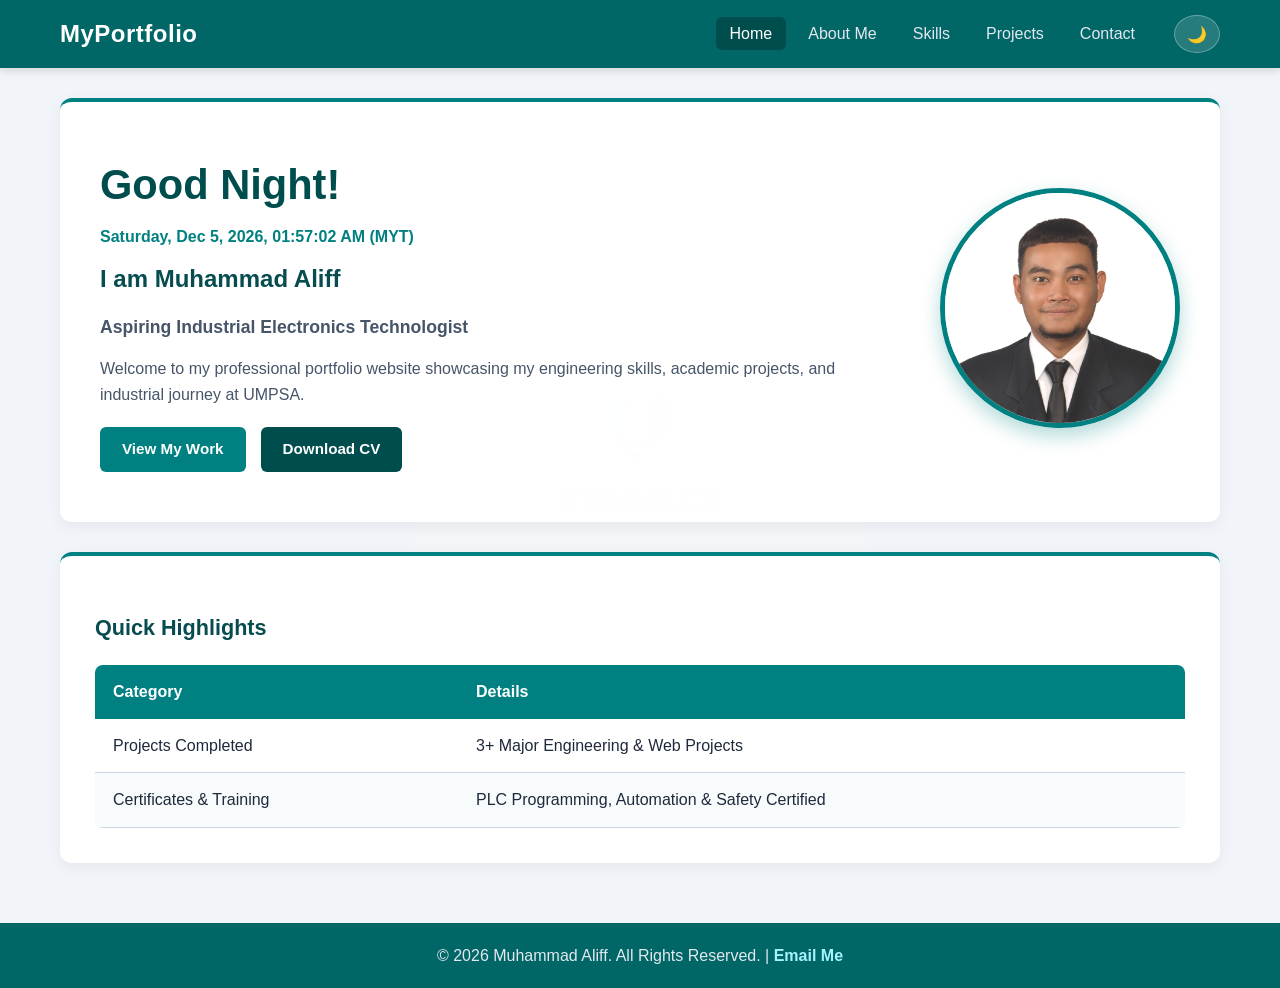
<file: index.html>
<!DOCTYPE html>
<html lang="en">
<head>
    <meta charset="UTF-8">
    <meta name="viewport" content="width=device-width, initial-scale=1.0">
    <title>Home - Muhammad Aliff Portfolio</title>
    <link rel="stylesheet" href="css/style.css">
</head>
<body>

    <!-- Header & Navigation Bar -->
    <header>
        <nav class="navbar">
            <div class="logo">MyPortfolio</div>
            <div class="nav-right">
                <ul class="nav-links">
                    <li><a href="index.html" class="active">Home</a></li>
                    <li><a href="about.html">About Me</a></li>
                    <li><a href="skills.html">Skills</a></li>
                    <li><a href="projects.html">Projects</a></li>
                    <li><a href="contact.html">Contact</a></li>
                </ul>
                <button id="themeToggleBtn" class="theme-toggle-btn" title="Toggle Dark/Light Mode">🌙</button>
            </div>
        </nav>
    </header>

    <!-- Main Content -->
    <main>
        <section class="hero-section">
            <div class="hero-content">
                <h1 id="greeting">Good Evening!</h1>
                <p id="malaysia-datetime" style="font-weight: 600; color: #008080; margin-bottom: 10px;"></p>
                <h2 style="font-size: 1.5rem; color: #074c4f; margin-bottom: 15px;">I am Muhammad Aliff</h2>
                <p class="tagline">Aspiring Industrial Electronics Technologist</p>
                <p class="intro-desc">
                    Welcome to my professional portfolio website showcasing my engineering skills, academic projects, and industrial journey at UMPSA.
                </p>
                <div class="cta-buttons">
                    <a href="projects.html" class="btn btn-primary">View My Work</a>
                    <a href="docs/resume.pdf" class="btn btn-secondary" target="_blank">Download CV</a>
                </div>
            </div>
            <div class="hero-image">
                <img src="images/profile.jpg" alt="Muhammad Aliff Profile Photo">
            </div>
        </section>

        <!-- Quick Highlights Section -->
        <section>
            <h2 style="margin-bottom: 20px; color: #074c4f;">Quick Highlights</h2>
            <table>
                <thead>
                    <tr>
                        <th>Category</th>
                        <th>Details</th>
                    </tr>
                </thead>
                <tbody>
                    <tr>
                        <td style="font-weight: 500;">Projects Completed</td>
                        <td>3+ Major Engineering & Web Projects</td>
                    </tr>
                    <tr>
                        <td style="font-weight: 500;">Certificates & Training</td>
                        <td>PLC Programming, Automation & Safety Certified</td>
                    </tr>
                </tbody>
            </table>
        </section>
    </main>

    <!-- Footer -->
    <footer>
        <p>&copy; <span class="current-year">2026</span> Muhammad Aliff. All Rights Reserved. | <a href="mailto:muhammadaliffmohdrburhan@gmail.com">Email Me</a></p>
        <button id="scrollTopBtn" class="top-btn">&#8593; Top</button>
    </footer>

    <script src="js/script.js"></script>
</body>
</html>
</file>
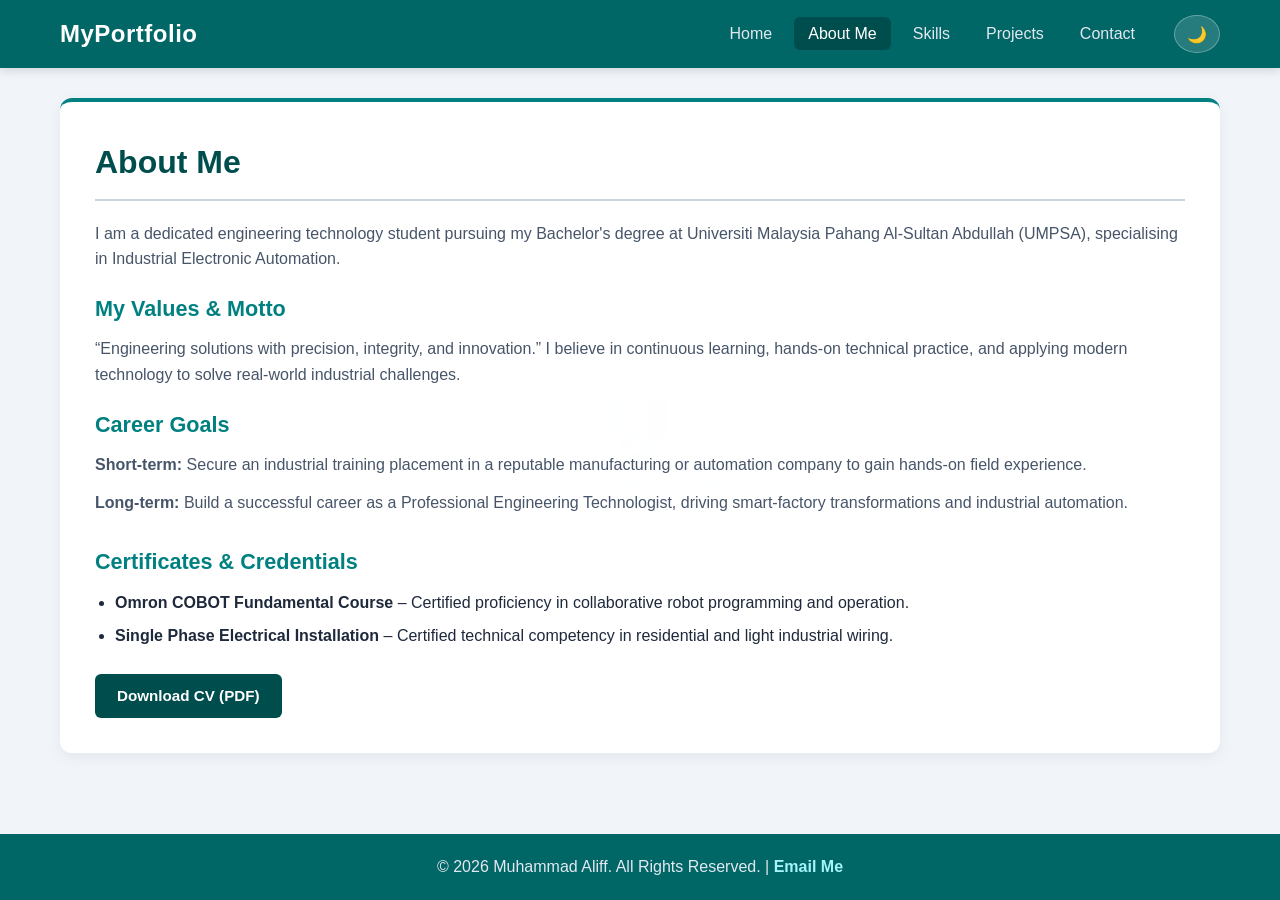
<file: about.html>
<!DOCTYPE html>
<html lang="en">
<head>
    <meta charset="UTF-8">
    <meta name="viewport" content="width=device-width, initial-scale=1.0">
    <title>About Me - Muhammad Aliff Portfolio</title>
    <link rel="stylesheet" href="css/style.css">
</head>
<body>

    <!-- Header & Navigation Bar -->
    <header>
        <nav class="navbar">
            <div class="logo">MyPortfolio</div>
            <div class="nav-right">
                <ul class="nav-links">
                    <li><a href="index.html">Home</a></li>
                    <li><a href="about.html" class="active">About Me</a></li>
                    <li><a href="skills.html">Skills</a></li>
                    <li><a href="projects.html">Projects</a></li>
                    <li><a href="contact.html">Contact</a></li>
                </ul>
                <button id="themeToggleBtn" class="theme-toggle-btn" title="Toggle Dark/Light Mode">🌙</button>
            </div>
        </nav>
    </header>

    <!-- Main Content -->
    <main>
        <section>
            <h1>About Me</h1>
            <p>I am a dedicated engineering technology student pursuing my Bachelor's degree at Universiti Malaysia Pahang Al-Sultan Abdullah (UMPSA), specialising in Industrial Electronic Automation.</p>

            <h2>My Values & Motto</h2>
            <p>“Engineering solutions with precision, integrity, and innovation.” I believe in continuous learning, hands-on technical practice, and applying modern technology to solve real-world industrial challenges.</p>

            <h2>Career Goals</h2>
            <p><strong>Short-term:</strong> Secure an industrial training placement in a reputable manufacturing or automation company to gain hands-on field experience.</p>
            <p><strong>Long-term:</strong> Build a successful career as a Professional Engineering Technologist, driving smart-factory transformations and industrial automation.</p>

            <h2 style="margin-top: 30px;">Certificates & Credentials</h2>
            <ul style="list-style-type: disc; margin-left: 20px;">
                <li><strong>Omron COBOT Fundamental Course</strong> – Certified proficiency in collaborative robot programming and operation.</li>
                <li><strong>Single Phase Electrical Installation</strong> – Certified technical competency in residential and light industrial wiring.</li>
            </ul>

            <div style="margin-top: 25px; display: flex; gap: 15px;">
                <a href="docs/resume.pdf" class="btn btn-secondary" target="_blank">Download CV (PDF)</a>
            </div>
        </section>
    </main>

    <!-- Footer -->
    <footer>
        <p>&copy; <span class="current-year">2026</span> Muhammad Aliff. All Rights Reserved. | <a href="mailto:muhammadaliffmohdrburhan@gmail.com">Email Me</a></p>
    </footer>

    <script src="js/script.js"></script>
</body>
</html>
</file>
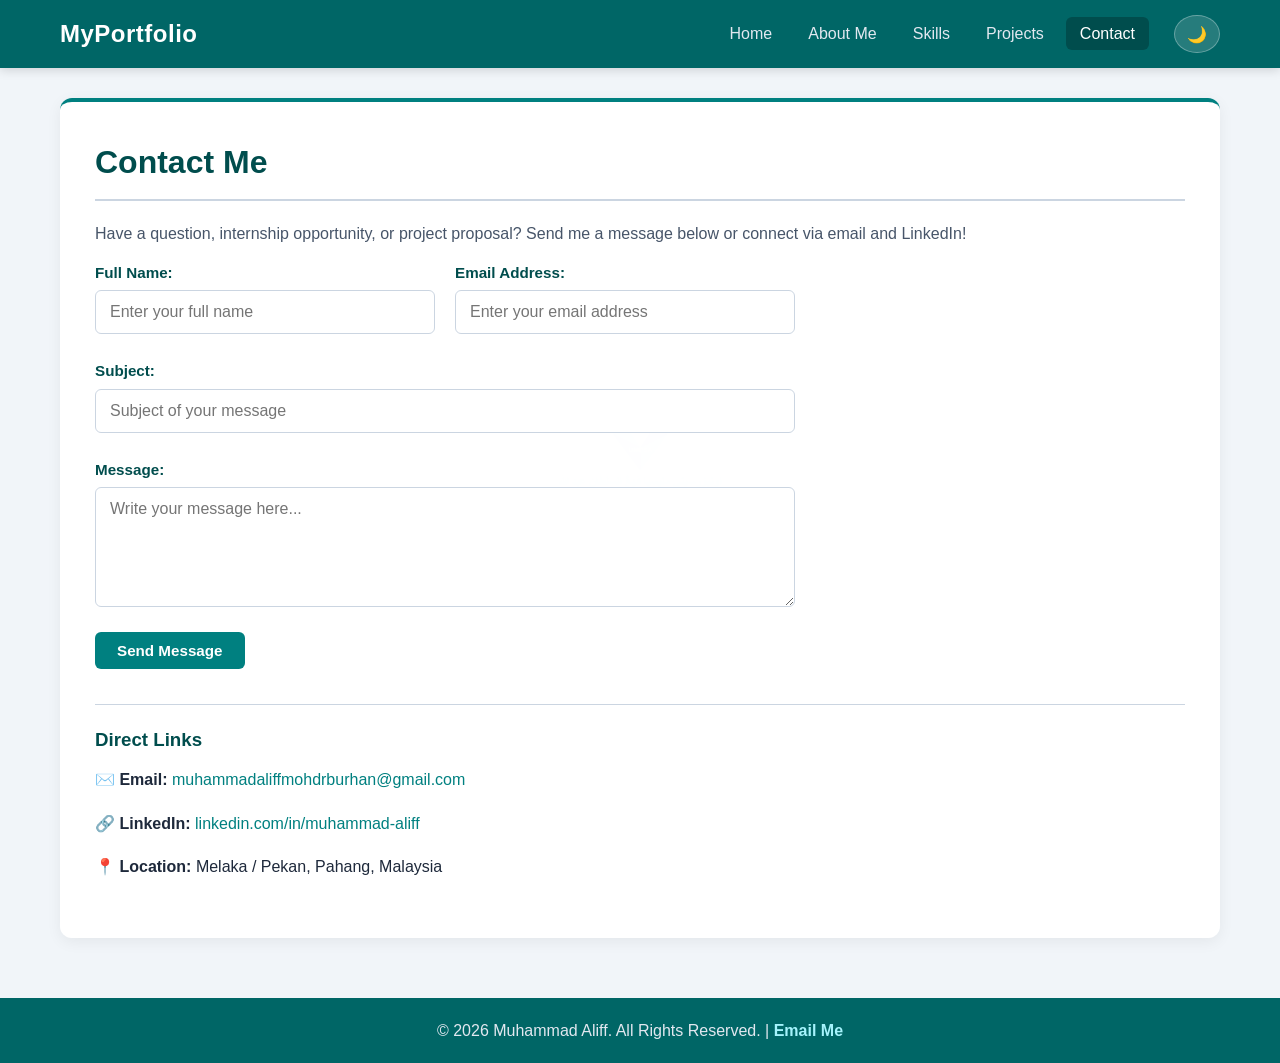
<file: contact.html>
<!DOCTYPE html>
<html lang="en">
<head>
    <meta charset="UTF-8">
    <meta name="viewport" content="width=device-width, initial-scale=1.0">
    <title>Contact - Muhammad Aliff Portfolio</title>
    <link rel="stylesheet" href="css/style.css">
</head>
<body>

    <!-- Header & Navigation Bar -->
    <header>
        <nav class="navbar">
            <div class="logo">MyPortfolio</div>
            <div class="nav-right">
                <ul class="nav-links">
                    <li><a href="index.html">Home</a></li>
                    <li><a href="about.html">About Me</a></li>
                    <li><a href="skills.html">Skills</a></li>
                    <li><a href="projects.html">Projects</a></li>
                    <li><a href="contact.html" class="active">Contact</a></li>
                </ul>
                <button id="themeToggleBtn" class="theme-toggle-btn" title="Toggle Dark/Light Mode">🌙</button>
            </div>
        </nav>
    </header>

    <!-- Main Content -->
    <main>
        <section>
            <h1>Contact Me</h1>
            <p>Have a question, internship opportunity, or project proposal? Send me a message below or connect via email and LinkedIn!</p>

            <!-- Borang Simulasi Tanpa Pautan Luar -->
            <form onsubmit="event.preventDefault(); alert('Thank you! Your message has been sent successfully.');">
                
                <div style="display: flex; gap: 20px;">
                    <div style="flex: 1; display: flex; flex-direction: column; gap: 5px;">
                        <label>Full Name:</label>
                        <input type="text" placeholder="Enter your full name" required>
                    </div>
                    <div style="flex: 1; display: flex; flex-direction: column; gap: 5px;">
                        <label>Email Address:</label>
                        <input type="email" placeholder="Enter your email address" required>
                    </div>
                </div>
                
                <div style="display: flex; flex-direction: column; gap: 5px; margin-top: 10px;">
                    <label>Subject:</label>
                    <input type="text" placeholder="Subject of your message" required>
                </div>

                <div style="display: flex; flex-direction: column; gap: 5px; margin-top: 10px;">
                    <label>Message:</label>
                    <textarea placeholder="Write your message here..." required></textarea>
                </div>

                <button type="submit" class="btn" style="margin-top: 10px; width: fit-content;">Send Message</button>
            </form>

            <div style="margin-top: 35px; border-top: 1px solid var(--border-color); padding-top: 20px;">
                <h3 style="color: #004d4d; margin-bottom: 12px;">Direct Links</h3>
                <ul style="list-style: none; margin-left: 0; display: flex; flex-direction: column; gap: 10px;">
                    <li><strong>✉️ Email:</strong> <a href="mailto:muhammadaliffmohdrburhan@gmail.com" style="color: var(--primary-color); text-decoration: none;">muhammadaliffmohdrburhan@gmail.com</a></li>
                    <li><strong>🔗 LinkedIn:</strong> <a href="https://linkedin.com/in/muhammad-aliff" target="_blank" style="color: var(--primary-color); text-decoration: none;">linkedin.com/in/muhammad-aliff</a></li>
                    <li><strong>📍 Location:</strong> Melaka / Pekan, Pahang, Malaysia</li>
                </ul>
            </div>
        </section>
    </main>

    <!-- Footer -->
    <footer>
        <p>&copy; <span class="current-year">2026</span> Muhammad Aliff. All Rights Reserved. | <a href="mailto:muhammadaliffmohdrburhan@gmail.com">Email Me</a></p>
    </footer>

    <script src="js/script.js"></script>
</body>
</html>
</file>
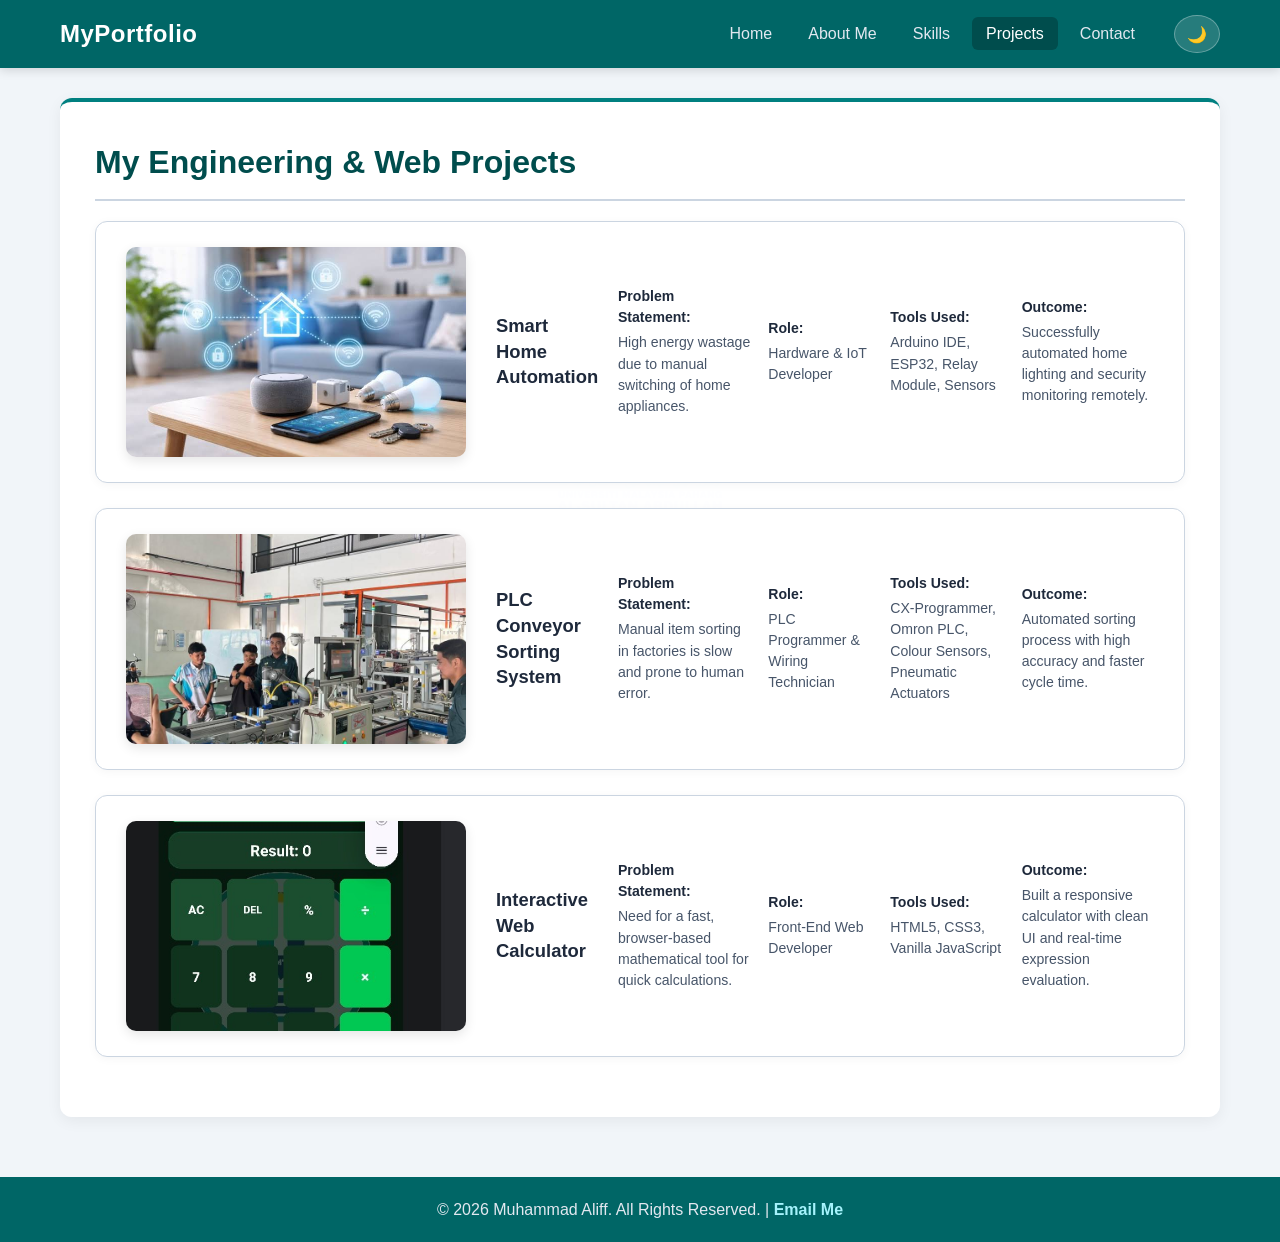
<file: projects.html>
<!DOCTYPE html>
<html lang="en">
<head>
    <meta charset="UTF-8">
    <meta name="viewport" content="width=device-width, initial-scale=1.0">
    <title>Projects - Muhammad Aliff Portfolio</title>
    <link rel="stylesheet" href="css/style.css">
</head>
<body>

    <!-- Header & Navigation Bar -->
    <header>
        <nav class="navbar">
            <div class="logo">MyPortfolio</div>
            <div class="nav-right">
                <ul class="nav-links">
                    <li><a href="index.html">Home</a></li>
                    <li><a href="about.html">About Me</a></li>
                    <li><a href="skills.html">Skills</a></li>
                    <li><a href="projects.html" class="active">Projects</a></li>
                    <li><a href="contact.html">Contact</a></li>
                </ul>
                <button id="themeToggleBtn" class="theme-toggle-btn" title="Toggle Dark/Light Mode">🌙</button>
            </div>
        </nav>
    </header>

    <!-- Main Content -->
    <main>
        <section>
            <h1>My Engineering & Web Projects</h1>

            <!-- Projek 1 -->
            <article class="project-row-card">
                <img src="images/Smart Home Automation.jpg" alt="Smart Home Automation">
                <div class="project-columns">
                    <h3>Smart Home Automation</h3>
                    <p><strong>Problem Statement:</strong> High energy wastage due to manual switching of home appliances.</p>
                    <p><strong>Role:</strong> Hardware & IoT Developer</p>
                    <p><strong>Tools Used:</strong> Arduino IDE, ESP32, Relay Module, Sensors</p>
                    <p><strong>Outcome:</strong> Successfully automated home lighting and security monitoring remotely.</p>
                </div>
            </article>

            <!-- Projek 2 -->
            <article class="project-row-card">
                <img src="images/coveryor.jpg" alt="PLC Conveyor Sorting System">
                <div class="project-columns">
                    <h3>PLC Conveyor Sorting System</h3>
                    <p><strong>Problem Statement:</strong> Manual item sorting in factories is slow and prone to human error.</p>
                    <p><strong>Role:</strong> PLC Programmer & Wiring Technician</p>
                    <p><strong>Tools Used:</strong> CX-Programmer, Omron PLC, Colour Sensors, Pneumatic Actuators</p>
                    <p><strong>Outcome:</strong> Automated sorting process with high accuracy and faster cycle time.</p>
                </div>
            </article>

            <!-- Projek 3 -->
            <article class="project-row-card">
                <img src="images/calculator.jpg" alt="Interactive Web Calculator">
                <div class="project-columns">
                    <h3>Interactive Web Calculator</h3>
                    <p><strong>Problem Statement:</strong> Need for a fast, browser-based mathematical tool for quick calculations.</p>
                    <p><strong>Role:</strong> Front-End Web Developer</p>
                    <p><strong>Tools Used:</strong> HTML5, CSS3, Vanilla JavaScript</p>
                    <p><strong>Outcome:</strong> Built a responsive calculator with clean UI and real-time expression evaluation.</p>
                </div>
            </article>

        </section>
    </main>

    <!-- Footer -->
    <footer>
        <p>&copy; <span class="current-year">2026</span> Muhammad Aliff. All Rights Reserved. | <a href="mailto:muhammadaliffmohdrburhan@gmail.com">Email Me</a></p>
    </footer>

    <script src="js/script.js"></script>
</body>
</html>
</file>
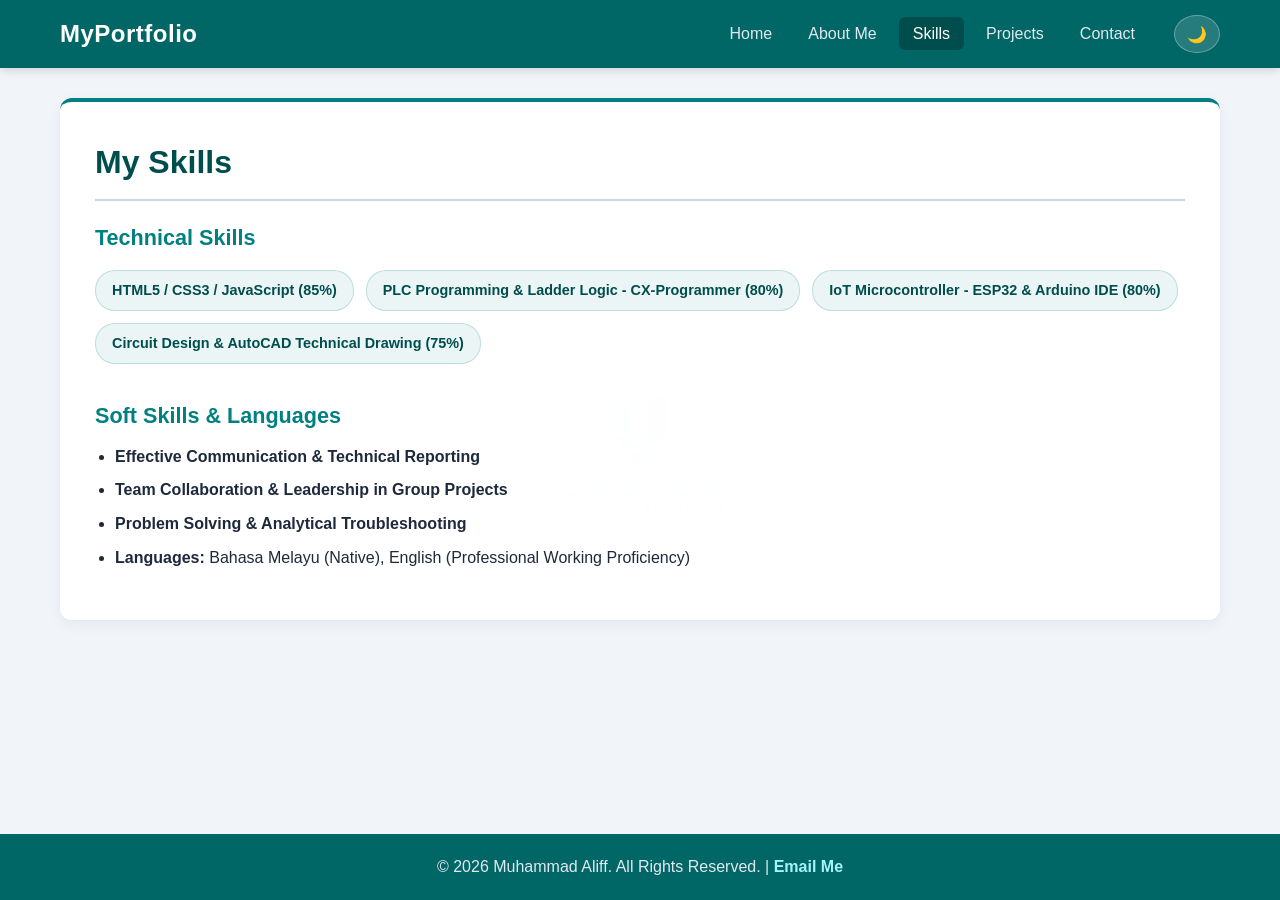
<file: skills.html>
<!DOCTYPE html>
<html lang="en">
<head>
    <meta charset="UTF-8">
    <meta name="viewport" content="width=device-width, initial-scale=1.0">
    <title>Skills - Muhammad Aliff Portfolio</title>
    <link rel="stylesheet" href="css/style.css">
</head>
<body>

    <!-- Header & Navigation Bar -->
    <header>
        <nav class="navbar">
            <div class="logo">MyPortfolio</div>
            <div class="nav-right">
                <ul class="nav-links">
                    <li><a href="index.html">Home</a></li>
                    <li><a href="about.html">About Me</a></li>
                    <li><a href="skills.html" class="active">Skills</a></li>
                    <li><a href="projects.html">Projects</a></li>
                    <li><a href="contact.html">Contact</a></li>
                </ul>
                <button id="themeToggleBtn" class="theme-toggle-btn" title="Toggle Dark/Light Mode">🌙</button>
            </div>
        </nav>
    </header>

    <!-- Main Content -->
    <main>
        <section>
            <h1>My Skills</h1>
            
            <h2>Technical Skills</h2>
            <div class="skills-badges">
                <span class="badge">HTML5 / CSS3 / JavaScript (85%)</span>
                <span class="badge">PLC Programming & Ladder Logic - CX-Programmer (80%)</span>
                <span class="badge">IoT Microcontroller - ESP32 & Arduino IDE (80%)</span>
                <span class="badge">Circuit Design & AutoCAD Technical Drawing (75%)</span>
            </div>

            <h2 style="margin-top: 35px;">Soft Skills & Languages</h2>
            <ul>
                <li><strong>Effective Communication & Technical Reporting</strong></li>
                <li><strong>Team Collaboration & Leadership in Group Projects</strong></li>
                <li><strong>Problem Solving & Analytical Troubleshooting</strong></li>
                <li><strong>Languages:</strong> Bahasa Melayu (Native), English (Professional Working Proficiency)</li>
            </ul>
        </section>
    </main>

    <!-- Footer -->
    <footer>
        <p>&copy; <span class="current-year">2026</span> Muhammad Aliff. All Rights Reserved. | <a href="mailto:muhammadaliffmohdrburhan@gmail.com">Email Me</a></p>
    </footer>

    <script src="js/script.js"></script>
</body>
</html>
</file>
<file: css/style.css>
/* ==========================================
   1. WARNA KORPORAT UMPSA & ROOT SETTINGS
   ========================================== */
:root {
    --primary-color: #008080;      /* Teal UMPSA */
    --primary-hover: #006666;      /* Teal Gelap */
    --dark-teal: #006666;          
    --text-main: #1e293b;          
    --text-muted: #475569;         
    --bg-light: #f1f5f9;           
    --white: #ffffff;
    --card-bg: rgba(255, 255, 255, 0.96);
    --border-color: #cbd5e1;
    --shadow: 0 4px 15px rgba(0, 0, 0, 0.06);
}

/* ==========================================
   2. DARK MODE STYLES
   ========================================== */
body.dark-mode {
    --bg-light: #0f172a;
    --text-main: #f1f5f9;
    --text-muted: #cbd5e1;
    --white: #1e293b;
    --card-bg: rgba(30, 41, 59, 0.95);
    --border-color: #334155;
    --shadow: 0 4px 20px rgba(0, 0, 0, 0.4);
}

body.dark-mode section {
    background: var(--card-bg);
    color: var(--text-main);
}

body.dark-mode article, 
body.dark-mode .project-row-card {
    background: #1e293b;
    border-color: #334155;
}

body.dark-mode article h3,
body.dark-mode article p strong,
body.dark-mode th,
body.dark-mode td {
    color: #f1f5f9 !important;
}

body.dark-mode article p {
    color: #cbd5e1;
}

body.dark-mode table {
    background-color: #1e293b;
}

body.dark-mode tr:nth-child(even) {
    background-color: rgba(255, 255, 255, 0.03);
}

/* ==========================================
   3. RESET & SUSUN ATUR ASAS
   ========================================== */
* {
    margin: 0;
    padding: 0;
    box-sizing: border-box;
}

body {
    font-family: 'Segoe UI', Roboto, Helvetica, Arial, sans-serif;
    background-color: var(--bg-light);
    color: var(--text-main);
    line-height: 1.6;
    display: flex;
    flex-direction: column;
    min-height: 100vh;
    transition: background-color 0.3s ease, color 0.3s ease;
}

main {
    flex: 1;
    width: 100%;
    max-width: 1200px;
    margin: 30px auto;
    padding: 0 20px;
    position: relative;
    z-index: 1;
}

/* ==========================================
   4. HEADER & NAVIGATION BAR (KEMAS & TETAP)
   ========================================== */
/* ==========================================
   HEADER & NAVIGATION BAR (TETAP & TIDAK BERGERAK)
   ========================================== */
header {
    background-color: var(--dark-teal);
    color: var(--white);
    position: sticky;
    top: 0;
    z-index: 99999;
    box-shadow: 0 2px 10px rgba(0, 0, 0, 0.15);
    width: 100%;
}

.navbar, header nav {
    max-width: 1200px;
    width: 100%;
    margin: 0 auto;
    padding: 15px 20px;
    display: flex;
    justify-content: space-between;
    align-items: center;
}

.logo, header .logo {
    font-size: 1.5rem;
    font-weight: 700;
    color: var(--white);
    letter-spacing: 0.5px;
    flex-shrink: 0;
}

/* Kumpulan menu di sebelah kanan */
.nav-right {
    display: flex;
    align-items: center;
    gap: 25px;
}

.nav-links, header ul {
    list-style: none;
    display: flex;
    gap: 8px;
    align-items: center;
}

/* Tetapkan saiz tetap untuk setiap item menu supaya tidak berganjak */
.nav-links li a, header ul li a {
    color: #e2e8f0;
    text-decoration: none;
    font-weight: 500;
    padding: 8px 14px;
    border-radius: 6px;
    text-align: center;
    transition: all 0.3s ease;
}

.nav-links li a:hover,
.nav-links li a.active,
header ul li a:hover,
header ul li a.active {
    background-color: #004d4d;
    color: var(--white);
}

.theme-toggle-btn {
    background: rgba(255, 255, 255, 0.15);
    border: 1px solid rgba(255, 255, 255, 0.3);
    color: var(--white);
    font-size: 1rem;
    width: 38px;
    height: 38px;
    border-radius: 50%;
    cursor: pointer;
    display: flex;
    align-items: center;
    justify-content: center;
    flex-shrink: 0;
    transition: all 0.3s ease;
}

.theme-toggle-btn:hover {
    background: rgba(255, 255, 255, 0.3);
    transform: scale(1.08);
}

/* ==========================================
   5. BACKGROUND LOGO UMPSA TERANG
   ========================================== */
main::before {
    content: "";
    position: fixed;
    inset: 0;
    background-image: url('../images/LOGO UMPSA.jpg');
    background-repeat: no-repeat;
    background-position: center;
    background-size: 450px;
    opacity: 0.12;
    pointer-events: none;
    z-index: -1;
}

section {
    background: var(--card-bg);
    padding: 35px;
    border-radius: 12px;
    box-shadow: var(--shadow);
    margin-bottom: 30px;
    border-top: 4px solid var(--primary-color);
    transition: background 0.3s ease;
}

section h1 {
    font-size: 2rem;
    color: #004d4d;
    margin-bottom: 20px;
    border-bottom: 2px solid var(--border-color);
    padding-bottom: 10px;
}

body.dark-mode section h1 {
    color: #5eead4;
}

section h2 {
    font-size: 1.35rem;
    color: var(--primary-color);
    margin-top: 20px;
    margin-bottom: 10px;
}

section p {
    color: var(--text-muted);
    margin-bottom: 12px;
}

section ul {
    margin-left: 20px;
    margin-bottom: 15px;
}

section ul li {
    margin-bottom: 8px;
    color: var(--text-main);
}

/* ==========================================
   6. HOME PAGE (HERO SECTION)
   ========================================== */
.hero-section {
    position: relative;
    display: flex;
    align-items: center;
    justify-content: space-between;
    gap: 40px;
    padding: 50px 40px;
}

.hero-content {
    flex: 1;
}

.hero-content h1 {
    font-size: 2.6rem;
    border-bottom: none;
    padding-bottom: 0;
    margin-bottom: 5px;
}

.hero-content h2 {
    font-size: 1.4rem;
    margin-top: 5px;
}

.tagline {
    font-size: 1.1rem;
    font-weight: 600;
    color: var(--text-muted);
    margin-bottom: 15px;
}

.hero-image img {
    width: 240px;
    height: 240px;
    object-fit: cover;
    border-radius: 50%;
    border: 5px solid var(--primary-color);
    box-shadow: 0 8px 20px rgba(0, 128, 128, 0.3);
}

/* ==========================================
   7. BUTANG (Buttons)
   ========================================== */
.cta-buttons {
    display: flex;
    gap: 15px;
    margin-top: 20px;
}

.btn, button {
    display: inline-block;
    padding: 10px 22px;
    border-radius: 6px;
    text-decoration: none;
    font-weight: 600;
    font-size: 0.95rem;
    border: none;
    cursor: pointer;
    background-color: var(--primary-color);
    color: var(--white);
    transition: all 0.3s ease;
}

.btn:hover, button:hover {
    background-color: var(--primary-hover);
    transform: translateY(-2px);
}

.btn-secondary {
    background-color: #004d4d;
}

.btn-secondary:hover {
    background-color: #003333;
}

/* ==========================================
   8. SKILLS BADGES
   ========================================== */
.skills-badges {
    display: flex;
    flex-wrap: wrap;
    gap: 12px;
    margin-top: 15px;
}

.badge {
    background-color: rgba(0, 128, 128, 0.08);
    color: #004d4d;
    border: 1px solid rgba(0, 128, 128, 0.2);
    padding: 8px 16px;
    border-radius: 20px;
    font-weight: 600;
    font-size: 0.9rem;
    transition: all 0.3s ease;
}

body.dark-mode .badge {
    background-color: rgba(94, 234, 212, 0.1);
    color: #5eead4;
    border-color: rgba(94, 234, 212, 0.3);
}

.badge:hover {
    background-color: var(--primary-color);
    color: var(--white);
    transform: translateY(-2px);
}

/* ==========================================
   9. JADUAL (Quick Highlights)
   ========================================== */
table {
    width: 100%;
    border-collapse: collapse;
    margin-top: 15px;
    border-radius: 8px;
    overflow: hidden;
}

th {
    background-color: var(--primary-color);
    color: var(--white);
    text-align: left;
    padding: 14px 18px;
}

td {
    padding: 14px 18px;
    border-bottom: 1px solid var(--border-color);
}

tr:nth-child(even) {
    background-color: rgba(0, 128, 128, 0.03);
}

/* ==========================================
   10. PROJECTS PAGE
   ========================================== */
article, .project-row-card {
    background: var(--white);
    border: 1px solid var(--border-color);
    border-radius: 12px;
    padding: 25px 30px;
    margin-bottom: 25px;
    box-shadow: 0 2px 10px rgba(0, 0, 0, 0.04);
    display: flex;
    align-items: center;
    gap: 30px;
    transition: transform 0.3s ease, box-shadow 0.3s ease;
}

article:hover, .project-row-card:hover {
    transform: translateY(-5px);
    box-shadow: 0 10px 25px rgba(0, 128, 128, 0.12);
    border-color: var(--primary-color);
}

article img, .project-row-card img {
    width: 340px;
    height: 210px;
    object-fit: cover;
    border-radius: 10px;
    flex-shrink: 0;
    box-shadow: 0 4px 12px rgba(0, 0, 0, 0.1);
}

article .project-columns,
article > div {
    flex: 1;
    display: grid;
    grid-template-columns: 1.1fr 1.4fr 1.1fr 1.2fr 1.4fr;
    gap: 18px;
    align-items: center;
}

article h3 {
    font-size: 1.15rem;
    font-weight: 700;
    color: var(--text-main);
    line-height: 1.4;
}

article p {
    font-size: 0.88rem;
    color: var(--text-muted);
    margin-bottom: 0;
    line-height: 1.5;
}

article p strong {
    color: var(--text-main);
    font-weight: 700;
    display: block;
    margin-bottom: 4px;
}

/* ==========================================
   11. CONTACT FORM
   ========================================== */
form {
    display: flex;
    flex-direction: column;
    gap: 15px;
    max-width: 700px;
    margin-top: 15px;
}

form label {
    font-weight: 600;
    color: #004d4d;
    font-size: 0.95rem;
}

body.dark-mode form label {
    color: #5eead4;
}

form input,
form textarea {
    width: 100%;
    padding: 12px 14px;
    border: 1px solid var(--border-color);
    border-radius: 6px;
    font-family: inherit;
    font-size: 1rem;
    background-color: var(--white);
    color: var(--text-main);
    transition: border-color 0.3s ease;
}

form input:focus,
form textarea:focus {
    outline: none;
    border-color: var(--primary-color);
    box-shadow: 0 0 0 3px rgba(0, 128, 128, 0.15);
}

form textarea {
    min-height: 120px;
    resize: vertical;
}

/* ==========================================
   12. FOOTER & SCROLL TO TOP
   ========================================== */
footer {
    background-color: var(--dark-teal);
    color: #e2e8f0;
    text-align: center;
    padding: 20px;
    margin-top: auto;
    position: relative;
    z-index: 2;
}

footer a {
    color: #a5f3fc;
    text-decoration: none;
    font-weight: 600;
}

.top-btn, .scroll-top-btn {
    position: fixed;
    bottom: 20px;
    right: 20px;
    background-color: var(--primary-color);
    color: var(--white);
    padding: 10px 16px;
    border-radius: 6px;
    font-weight: bold;
    display: none;
    box-shadow: 0 4px 10px rgba(0, 0, 0, 0.25);
    z-index: 99999;
}

/* ==========================================
   13. RESPONSIVE (Mobile & Tablet)
   ========================================== */
@media (max-width: 1024px) {
    article, .project-row-card {
        flex-direction: column;
        align-items: stretch;
    }

    article img, .project-row-card img {
        width: 100%;
        height: 240px;
    }

    article .project-columns,
    article > div {
        display: flex;
        flex-direction: column;
        align-items: flex-start;
        gap: 10px;
    }
}

@media (max-width: 768px) {
    .navbar, header nav {
        flex-direction: column;
        gap: 12px;
    }

    .nav-right {
        flex-direction: column;
        gap: 10px;
    }

    .nav-links, header ul {
        flex-wrap: wrap;
        justify-content: center;
        gap: 8px;
    }

    .hero-section {
        flex-direction: column-reverse;
        text-align: center;
        padding: 30px 20px;
    }

    .cta-buttons {
        justify-content: center;
    }

    .hero-image img {
        width: 190px;
        height: 190px;
    }
}
</file>
